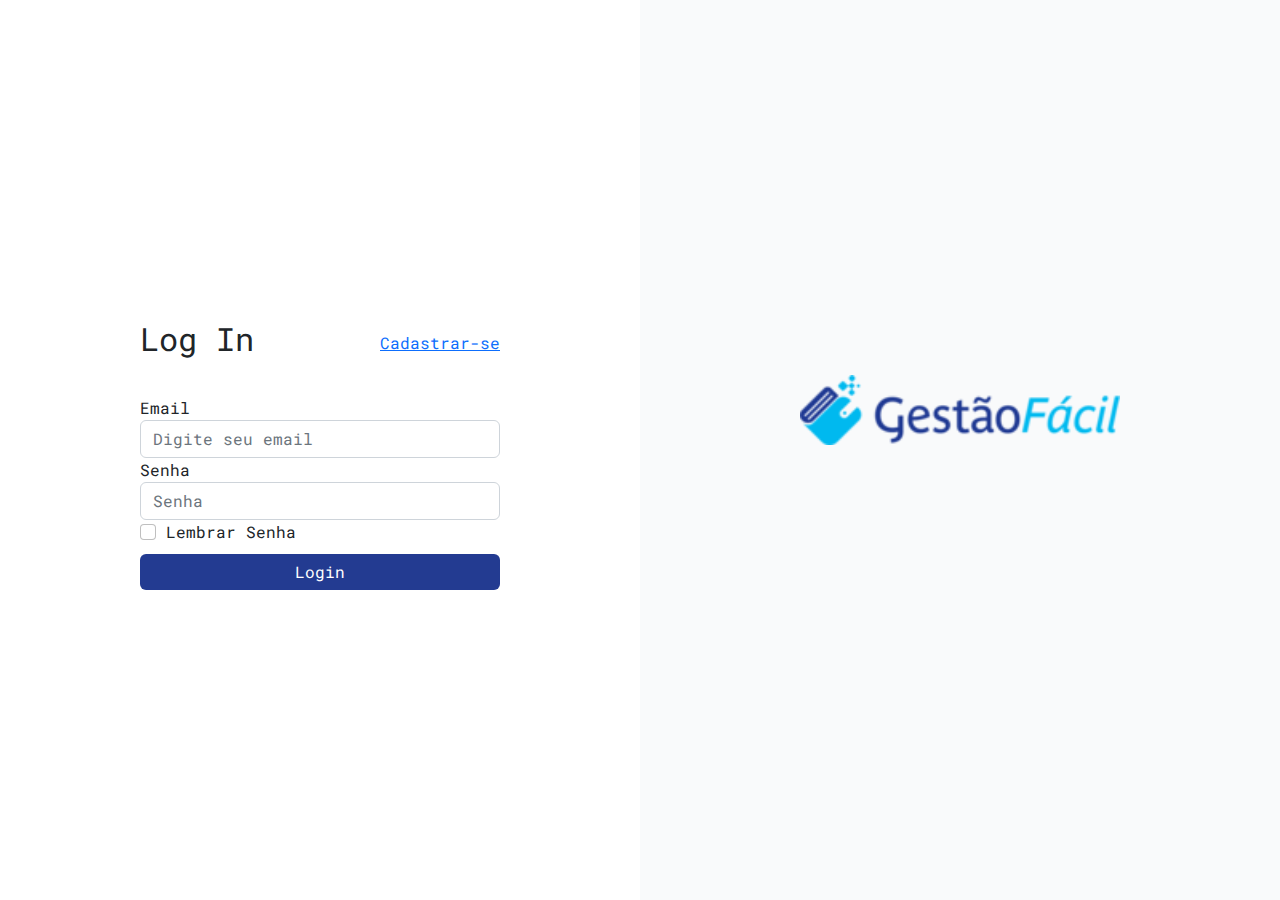
<file: index.html>
<!DOCTYPE html>
<html lang="pt-br">
<head>
    <meta charset="UTF-8">
    <meta http-equiv="X-UA-Compatible" content="IE=edge">
    <meta name="viewport" content="width=device-width, initial-scale=1.0">
    <link rel="stylesheet" href="css/all.css">
    <link rel="stylesheet" href="plugins/bootstrap-5.2.0-beta1-dist/css/bootstrap.min.css">
    <link rel="stylesheet" href="plugins/fontawesome-free-6.1.1-web/css/all.min.css">
    <title>Gestão Fácil</title>
</head>
<body>
    <div class="login">
        <div class="login-form">
            <div class="login-form-wrapper">
                <div class="login-title">
                    <h2>Log In</h2>
                    <a href="views/register.html">Cadastrar-se</a>
                </div>
                <form>
                    <div class="form-group">
                        <label for ="email">Email</label>
                        <input type="email" class="form-control" id="email" aria-describedby="emailHelp" placeholder="Digite seu email">
                    </div>
                    <div class="form-group">
                        <label for="senha">Senha</label>
                        <input type="password" class="form-control" id="senha" placeholder="Senha">
                    </div>
                    <div class="form-group form check">
                        <input type="checkbox" class="form-check-input" id="check">
                        <label class="form-check-label" for="check">Lembrar Senha</label>
                    </div>
                    <button type="button" class="btn">Login</button>
                </form>
            </div>
        </div>
        <div class="banner-login">
            <img src="images/Logo.png" alt="">
        </div>
    </div>
    <script src="plugins/bootstrap-5.2.0-beta1-dist/js/bootstrap.min.js"></script>
    <script src="plugins/fontawesome-free-6.1.1-web/js/all.min.js"></script>
    <script>
        let button = document.querySelector('form button.btn')
        button.addEventListener("click", () => {
            location.href = "views/dashboard.html"
        })
    </script>
</body>
</html>
</file>
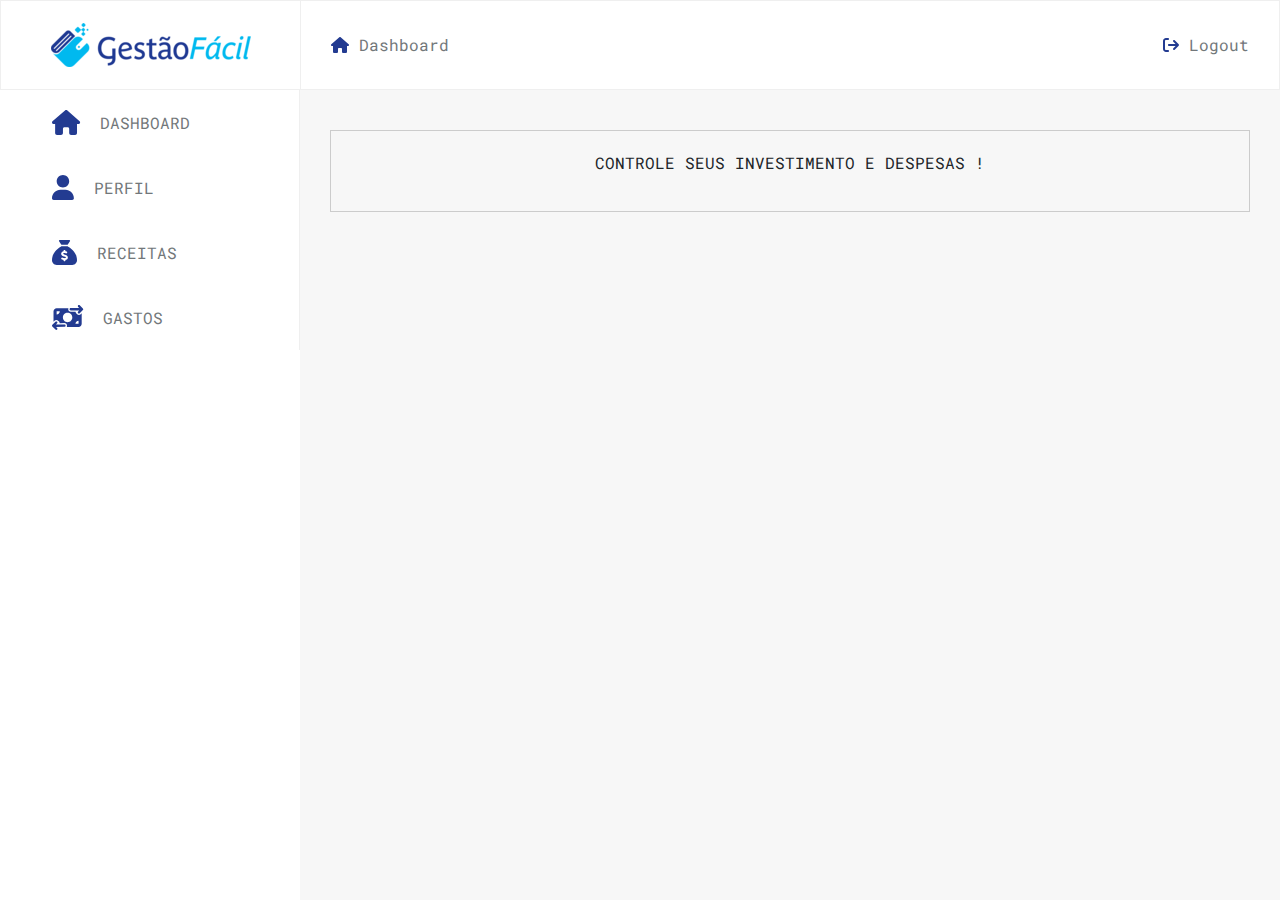
<file: views/dashboard.html>
<!DOCTYPE html>
<html lang="pt-br">
<head>
    <meta charset="UTF-8">
    <meta http-equiv="X-UA-Compatible" content="IE=edge">
    <meta name="viewport" content="width=device-width, initial-scale=1.0">
    <link rel="stylesheet" href="../css/all.css">
    <link rel="stylesheet" href="../plugins/bootstrap-5.2.0-beta1-dist/css/bootstrap.min.css">
    <link rel="stylesheet" href="../plugins/fontawesome-free-6.1.1-web/css/all.min.css">
    <title>Gestão Fácil</title>
</head>
<body>
    <div class="flex-dashboard">
        <sidebar>
            <div class="sidebar-title">
                <img src="../images/Logo.png" alt="">
            </div>
            <div class="menu">
               <ul>
                    <li>
                        <i class="fa-solid fa-house"></i>
                        <a href="#"></i>Dashboard</a>
                    </li>
                    <li>
                        <i class="fa-solid fa-user"></i>
                        <a href="#"></i>Perfil</a>
                    </li>
                    <li>
                        <i class="fa-solid fa-sack-dollar"></i>
                        <a href="#"></i>Receitas</a>
                    </li>
                    <li>
                        <i class="fa-solid fa-money-bill-transfer"></i>
                        <a href="#"></i>Gastos</a>
                    </li>
               </ul>
            </div>
        </sidebar>
        <main>
            <header>
                <a href="../views/dashboard.html"><i class="fa-solid fa-house"></i> Dashboard</a>
                <a href="../index.html"><i class="fa-solid fa-arrow-right-from-bracket"></i> Logout</a>
            </header>
            <div class="main-content">
                    <div class="panel">
                        <p>CONTROLE SEUS INVESTIMENTO E DESPESAS !</p>
                    </div>
            </div>
        </main>
    </div>
    <script src="../plugins/bootstrap-5.2.0-beta1-dist/js/bootstrap.min.js"></script>
    <script src="../plugins/fontawesome-free-6.1.1-web/js/all.min.js"></script>
</body>
</html>
</file>
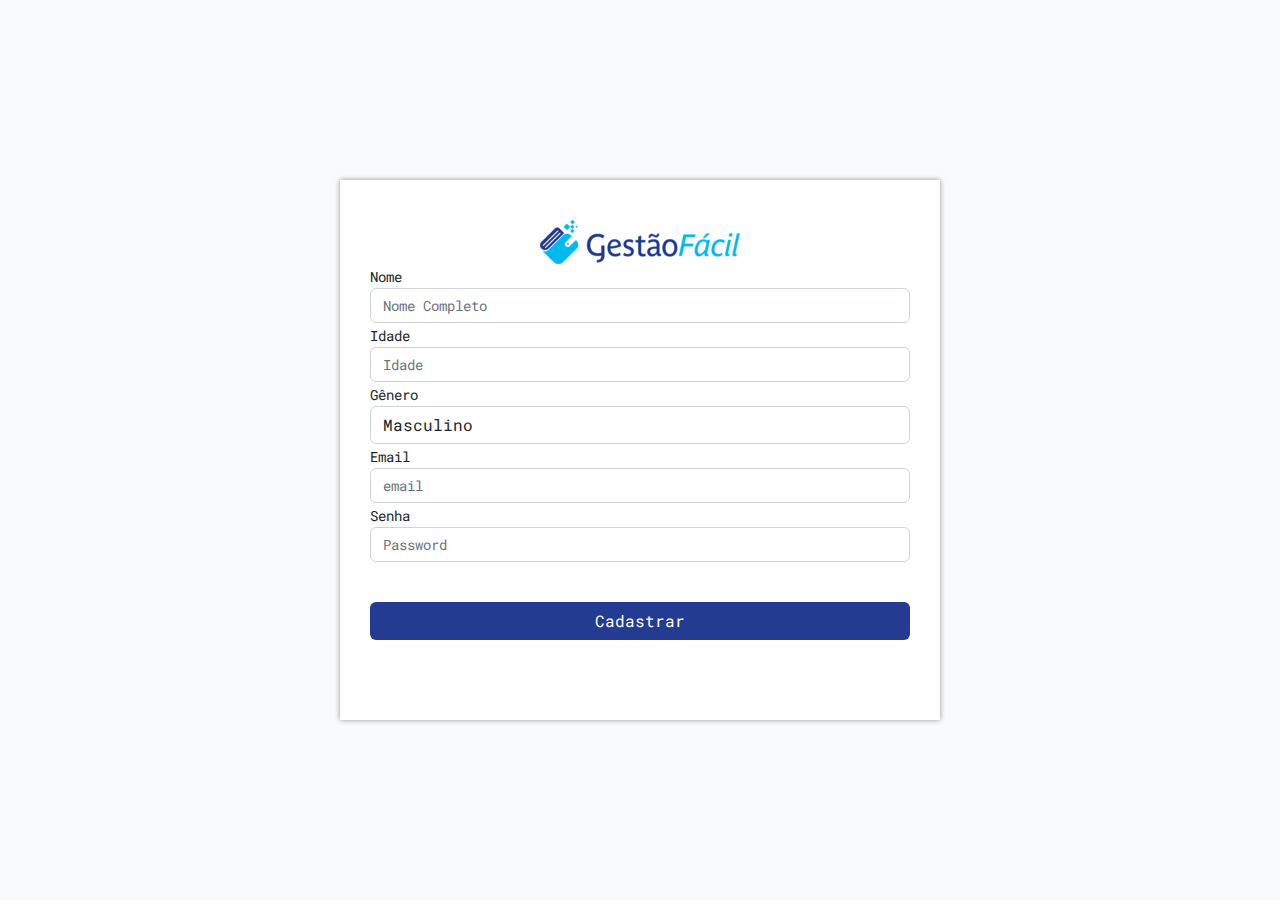
<file: views/register.html>
<!DOCTYPE html>
<html lang="pt-br">
<head>
    <meta charset="UTF-8">
    <meta http-equiv="X-UA-Compatible" content="IE=edge">
    <meta name="viewport" content="width=device-width, initial-scale=1.0">
    <link rel="stylesheet" href="../css/all.css">
    <link rel="stylesheet" href="../plugins/bootstrap-5.2.0-beta1-dist/css/bootstrap.min.css">
    <link rel="stylesheet" href="../plugins/fontawesome-free-6.1.1-web/css/all.min.css">
    <title>Gestão Fácil</title>
</head>
<body>
    <div class="register-parent">
        <div class="register">
            <div class="register-title">
                <img src="../images/Logo.png" alt="">
            </div>
            <form>
                <div class="form-group">
                    <label for="Nome">Nome</label>
                    <input type="text" class="form-control" id = "name" placeholder="Nome Completo">
                </div>
                <div class="form-group">
                    <label for="age">Idade</label>
                    <input type="text" class="form-control" id="age" placeholder="Idade">
                </div>
                <div class="form-group">
                    <label for="genre">Gênero</label>
                    <select class="form-control" id="genre">
                        <option>Masculino</option>
                        <option>Feminino</option>
                    </select>
                </div>
                <div class="form-group">
                    <label for="exampleInputEmail1">Email</label>
                    <input type="email" class="form-control" id="exampleInputEmail1" placeholder="email">
                </div>
                <div class="form-group">
                    <label for="exampleInputPassword1">Senha</label>
                    <input type="password" class="form-control" id="exampleInputPassword1" placeholder="Password">
                </div>
                <button type="button" class="btn">Cadastrar</button>
            </form>
        </div>
    </div>
    <script src="../plugins/bootstrap-5.2.0-beta1-dist/js/bootstrap.min.js"></script>
    <script src="../plugins/fontawesome-free-6.1.1-web/js/all.min.js"></script>
    <script>
        let button = document.querySelector('form button.btn')
        button.addEventListener("click", () => {
            location.href = "../index.html"
            alert('Cadastrado com sucesso !')
        })
    </script>
</body>
</html>
</file>
<file: css/all.css>
@import 'fonts.css';
@import 'reset.css';
@import 'login.css';
@import 'register.css';
@import 'sidebar.css';
@import 'header.css';
@import 'main.css';
</file>
